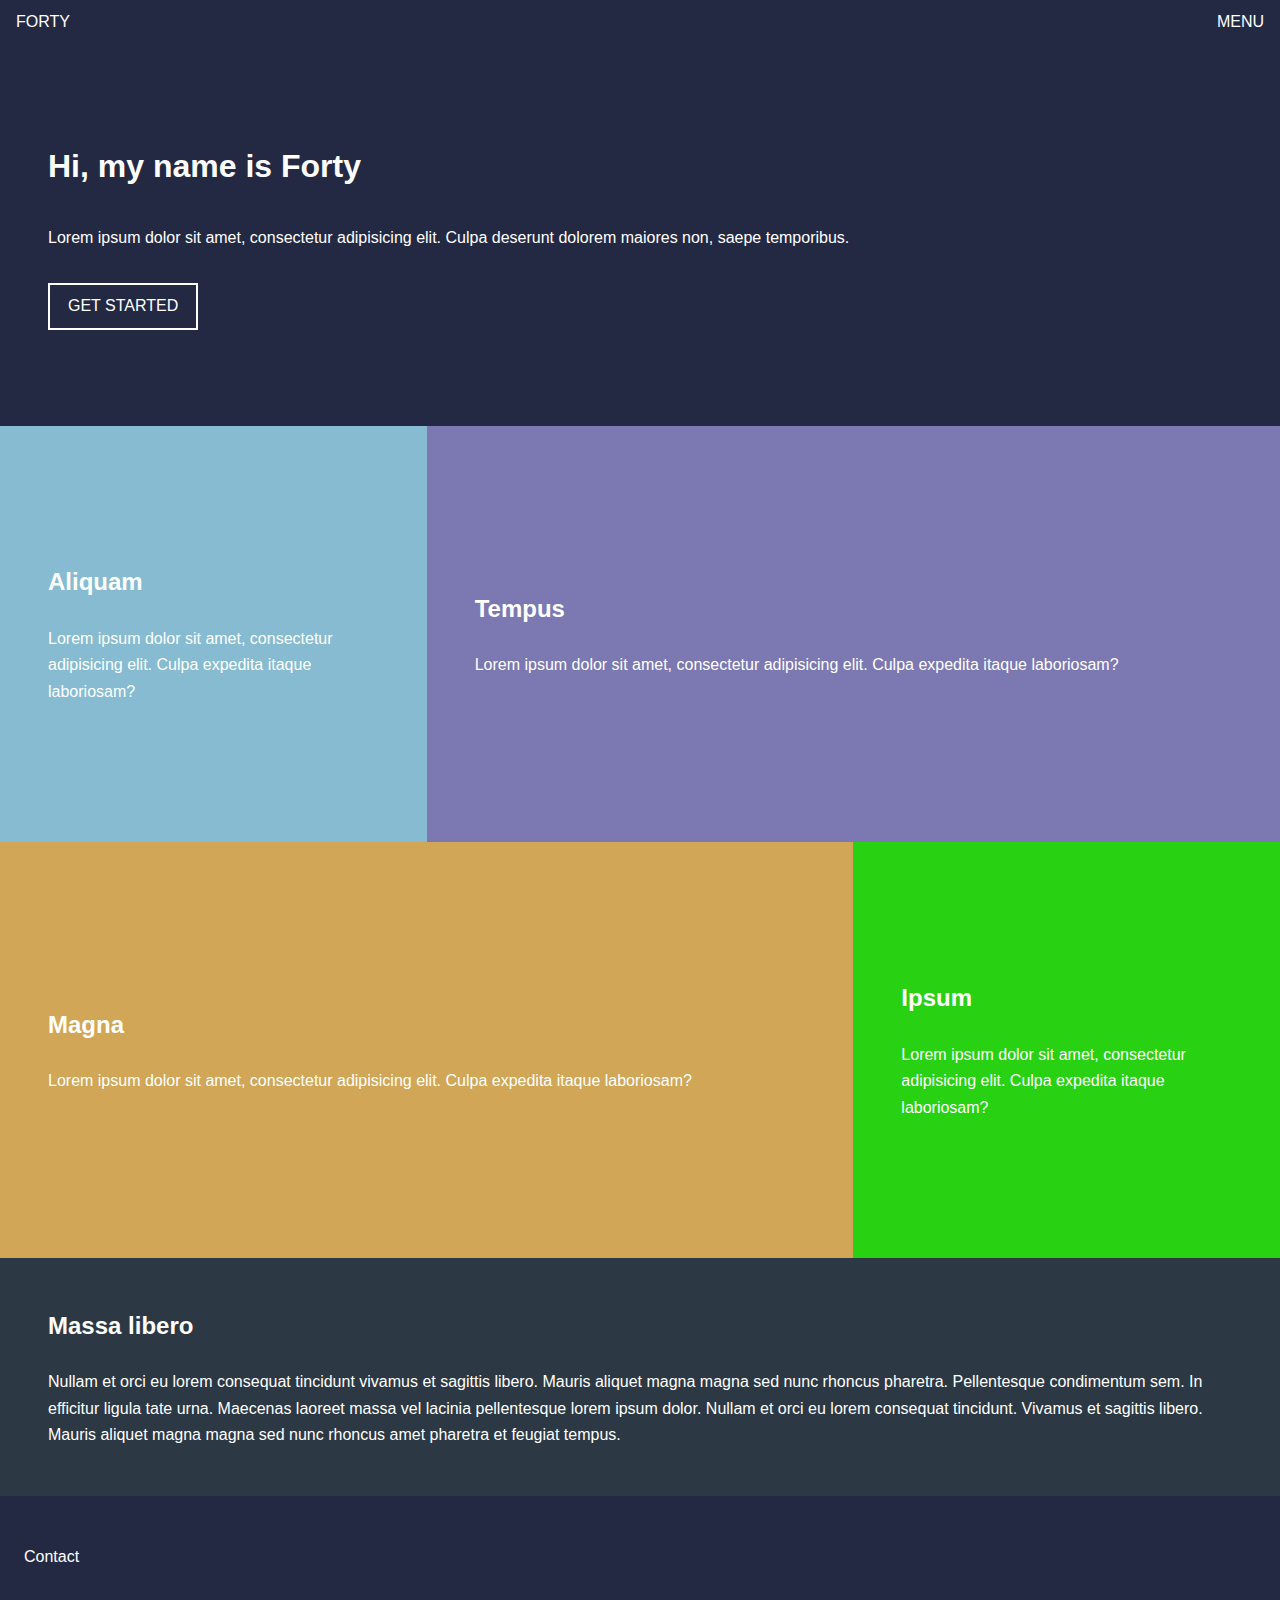
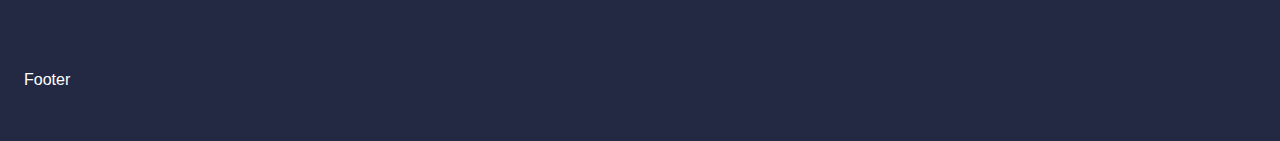
<file: 02/index.html>
<!doctype html>
<html lang="en">
<head>
    <meta charset="UTF-8">
    <meta name="viewport"
          content="width=device-width, user-scalable=no, initial-scale=1.0, maximum-scale=1.0, minimum-scale=1.0">
    <meta http-equiv="X-UA-Compatible" content="ie=edge">
    <link rel="stylesheet" href="styles.css">
    <title>Forty</title>
</head>
<body>
    <div class="wrapper">
        <header class="main-header">
            <a href="#">FORTY</a>
            <a href="#">MENU</a>
        </header>
        <main class="home">
            <section class="banner">
                <h1>Hi, my name is Forty</h1>
                <p>Lorem ipsum dolor sit amet, consectetur adipisicing elit. Culpa deserunt dolorem maiores non, saepe temporibus.</p>
                <a href="#" class="btn">Get Started</a>
            </section>
            <section class="box one">
                <h2>Aliquam</h2>
                <p>Lorem ipsum dolor sit amet, consectetur adipisicing elit. Culpa expedita itaque laboriosam?</p>
            </section>
            <section class="box two wider">
                <h2>Tempus</h2>
                <p>Lorem ipsum dolor sit amet, consectetur adipisicing elit. Culpa expedita itaque laboriosam?</p>
            </section>
            <section class="box three wider">
                <h2>Magna</h2>
                <p>Lorem ipsum dolor sit amet, consectetur adipisicing elit. Culpa expedita itaque laboriosam?</p>
            </section>
            <section class="box four">
                <h2>Ipsum</h2>
                <p>Lorem ipsum dolor sit amet, consectetur adipisicing elit. Culpa expedita itaque laboriosam?</p>
            </section>
            <section class="box five">
                <h2>Massa libero</h2>
                <p>Nullam et orci eu lorem consequat tincidunt vivamus et sagittis libero. Mauris aliquet magna magna sed nunc rhoncus pharetra. Pellentesque condimentum sem. In efficitur ligula tate urna. Maecenas laoreet massa vel lacinia pellentesque lorem ipsum dolor. Nullam et orci eu lorem consequat tincidunt. Vivamus et sagittis libero. Mauris aliquet magna magna sed nunc rhoncus amet pharetra et feugiat tempus.</p>
            </section>
        </main>
        <section class="contact">Contact</section>
        <footer class="main-footer">Footer</footer>
    </div>
</body>
</html>
</file>
<file: 02/styles.css>
/* GLOBAL STYLES */

* {
    margin: 0;
    padding: 0;
    color: #fff;
    font-family: Helvetica, sans-serif;
    font-size: 12pt;
}

body {
    line-height: 1.65;
}

h1, h2, h3, h4, h5, h6 {
    line-height: 1.65;
    margin: 0 0 1em 0;
}

h1 {
    font-size: 2em;
}

h2 {
    font-size: 1.5em;
}

a {
    text-decoration: none;
}

a.btn {
    display: inline-block;
    border: 0;
    padding: 10px 20px;
    text-transform: uppercase;
    box-shadow: inset 0 0 0 2px #ffffff;
}

/* GRID CONFIG */

.wrapper {
    display: grid;
    grid-template-columns: 1fr;
    grid-template-areas:
        "main-header"
        "content"
        "contact"
        "main-footer";
    grid-auto-rows: auto;
}

/* SHARED COMPONENT STYLES */

.main-header,
.main-footer,
.contact {
    background-color: #242943;
}

main {
    display: block;
    grid-area: content;
}

.main-header {
    height: 2.75em;
    display: flex;
    flex-direction: row;
    justify-content: space-between;
    align-items: center;
    grid-area: main-header;
}

.main-header > a {
    padding: 0 1em;
}

.main-footer {
    padding: 3em 1.5em;
    grid-area: main-footer;
}

.contact {
    grid-area: contact;
    padding: 3em 1.5em;
}

/* HOME */

main.home {
    display: grid;
    grid-template-columns: 1fr;
    grid-auto-rows: auto;
}

main.home .banner {
    background-color: #242943;
    padding: 8em 1.5em;
}

main.home .banner > a {
    margin-top: 2em;
}

main.home .box {
    padding: 1.5em;
    height: 20em;
    display: flex;
    flex-direction: column;
    justify-content: center;
}

main.home .box.one {
    background-color: #86bbd1;
}

main.home .box.two {
    background-color: #7c78b1;
}

main.home .box.three {
    background-color: #d1a657;
}

main.home .box.four {
    background-color: #28d112;
}

main.home .box.five {
    background-color: #2c3843;
    height: auto;
}

main.home .box.five > a {
    margin-top: 2em;
}

/* RESPONSIVE */

@media screen and (min-width: 480px) {
    main.home {
        grid-template-columns: 1fr 1fr;
    }

    main.home .banner {
        padding: 5em 1.5em;
        grid-column: 1 / -1;
    }

    main.home .box {
        padding: 3em;
        height: 16em;
    }

    main.home .box.five {
        grid-column: 1 / -1;
    }
}

@media screen and (min-width: 737px) {
    main.home .banner {
        padding: 6em 3em;
    }

    main.home .box {
        height: 20em;
    }
}

@media screen and (min-width: 980px) {
    main.home {
        grid-template-columns: 1fr 1fr 1fr;
    }

    main.home .box.wider {
        grid-column: span 2;
    }
}
</file>
